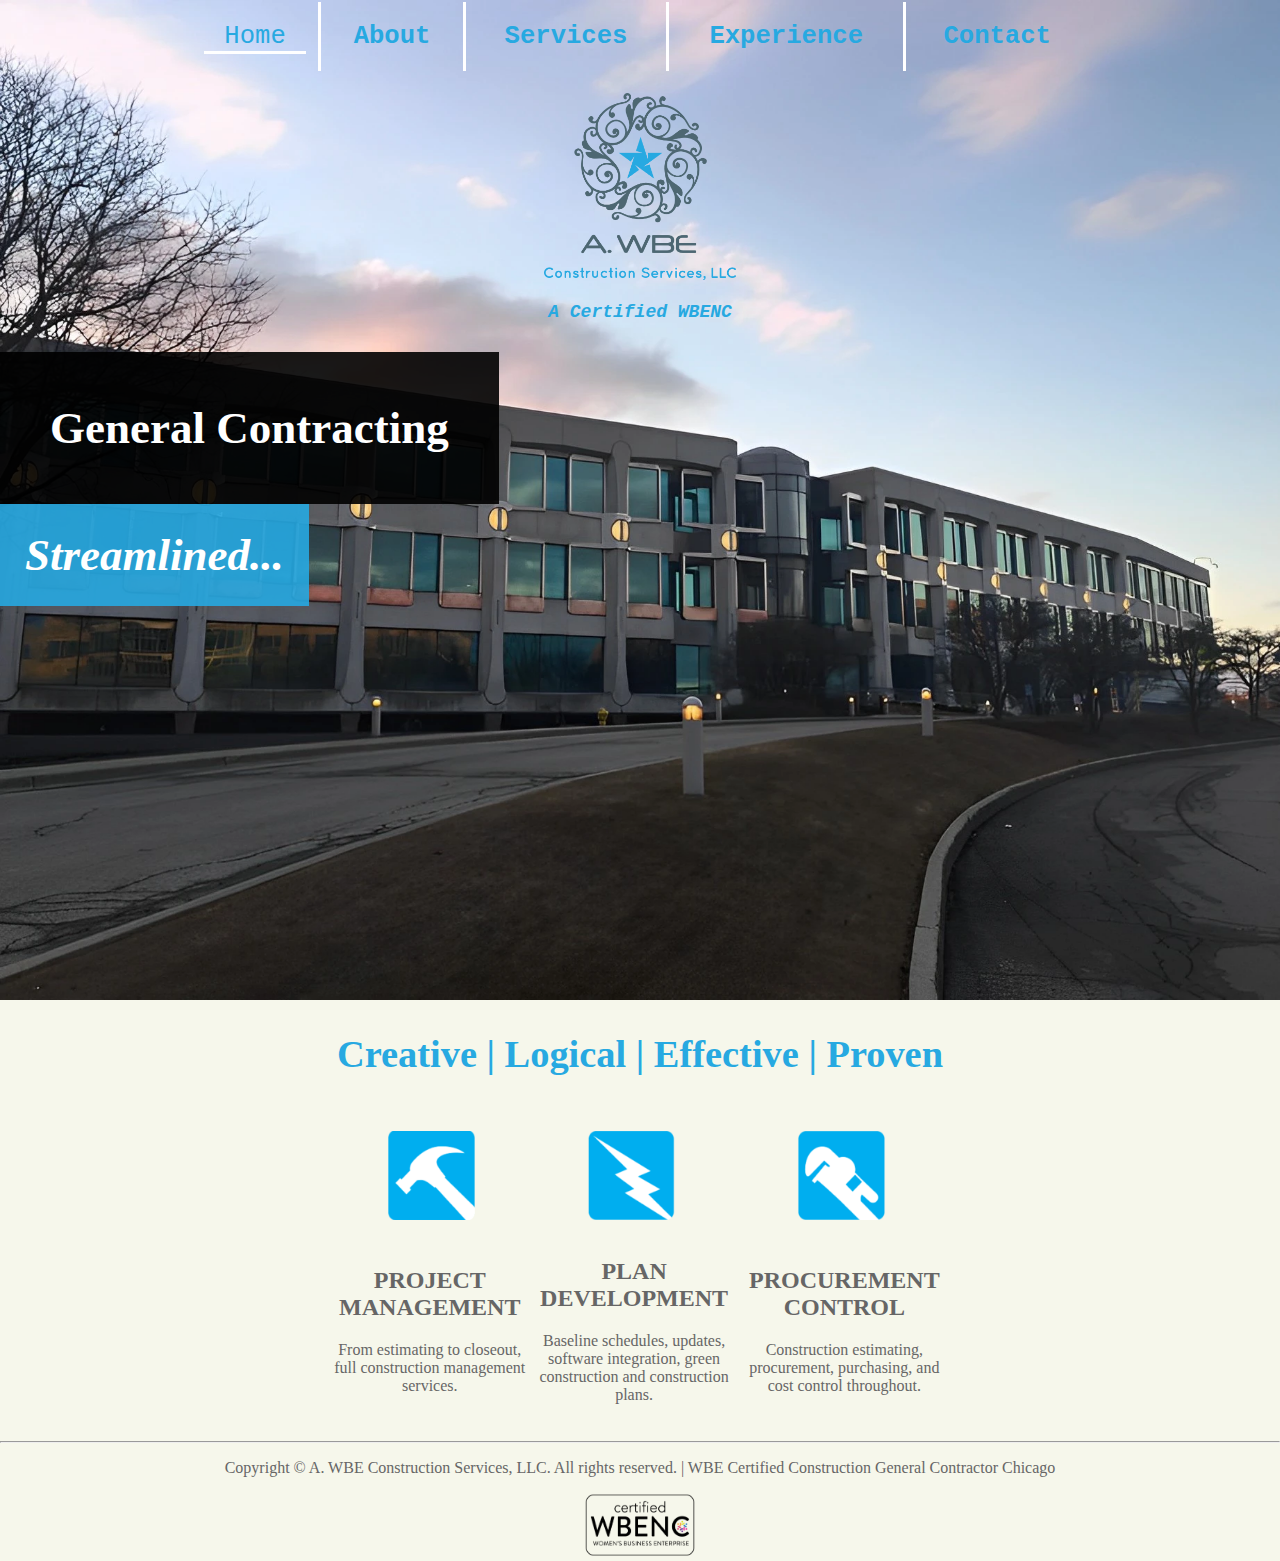
<file: index.html>
<!DOCTYPE html>

<html>

    <head>
        <title>A. WBE Construction Services, LLC</title>

        <link rel="stylesheet" type="text/css" href="style.css" />
    </head>

    <body>

        <div id="mainDiv">
            

            <table class="navBar">
                <tr>
                    <td><a id="activeNavBar" href="index.html">Home</a></td>
                    <td class="even"><a href="about.html">About</a></td>
                    <td><a href="">Services</a></td>
                    <td class="even"><a href="">Experience</a></td>
                    <td><a href="">Contact</a></td>
                </tr>
            </table>


            <img src="imgs/logo.png" class="logo">
            <h1>A Certified WBENC</h1>

            <br style="line-height: 100;">


            <h2 class="textBlurbs" id="genCon">General Contracting</h2>
            <h2 class="textBlurbs" id="stream">Streamlined...</h2>

        </div>


        <h2 id="attentionGrabbers">Creative | Logical | Effective | Proven</h2>


        <table id="points">
            <tr>
                <td><img src="imgs/projectManagement.png"></td>
                <td><img src="imgs/planDevelopment.png"></td>
                <td><img src="imgs/procurementControl.png"></td>
            </tr>
            <tr>
                <td>
                    <h2>PROJECT MANAGEMENT</h2>
                    <p>From estimating to closeout, full construction management services.</p>
                </td>
                <td>
                    <h2>PLAN DEVELOPMENT</h2>
                    <p>Baseline schedules, updates, software integration, green construction and construction plans.</p>
                </td>
                <td>
                    <h2>PROCUREMENT CONTROL</h2>
                    <p>Construction estimating, procurement, purchasing, and cost control throughout.</p>
                </td>
            </tr>

        </table>
        



        <hr>

        <p>Copyright ©  A. WBE Construction Services, LLC. All rights reserved.  |  WBE Certified Construction General Contractor Chicago</p>

        <a target="_blank" rel="noopener noreferrer" href="https://www.wbenc.org/"><img src="imgs/certified_Banner.png" class="certificationBanner"></a>

    </body>


</html>
</file>
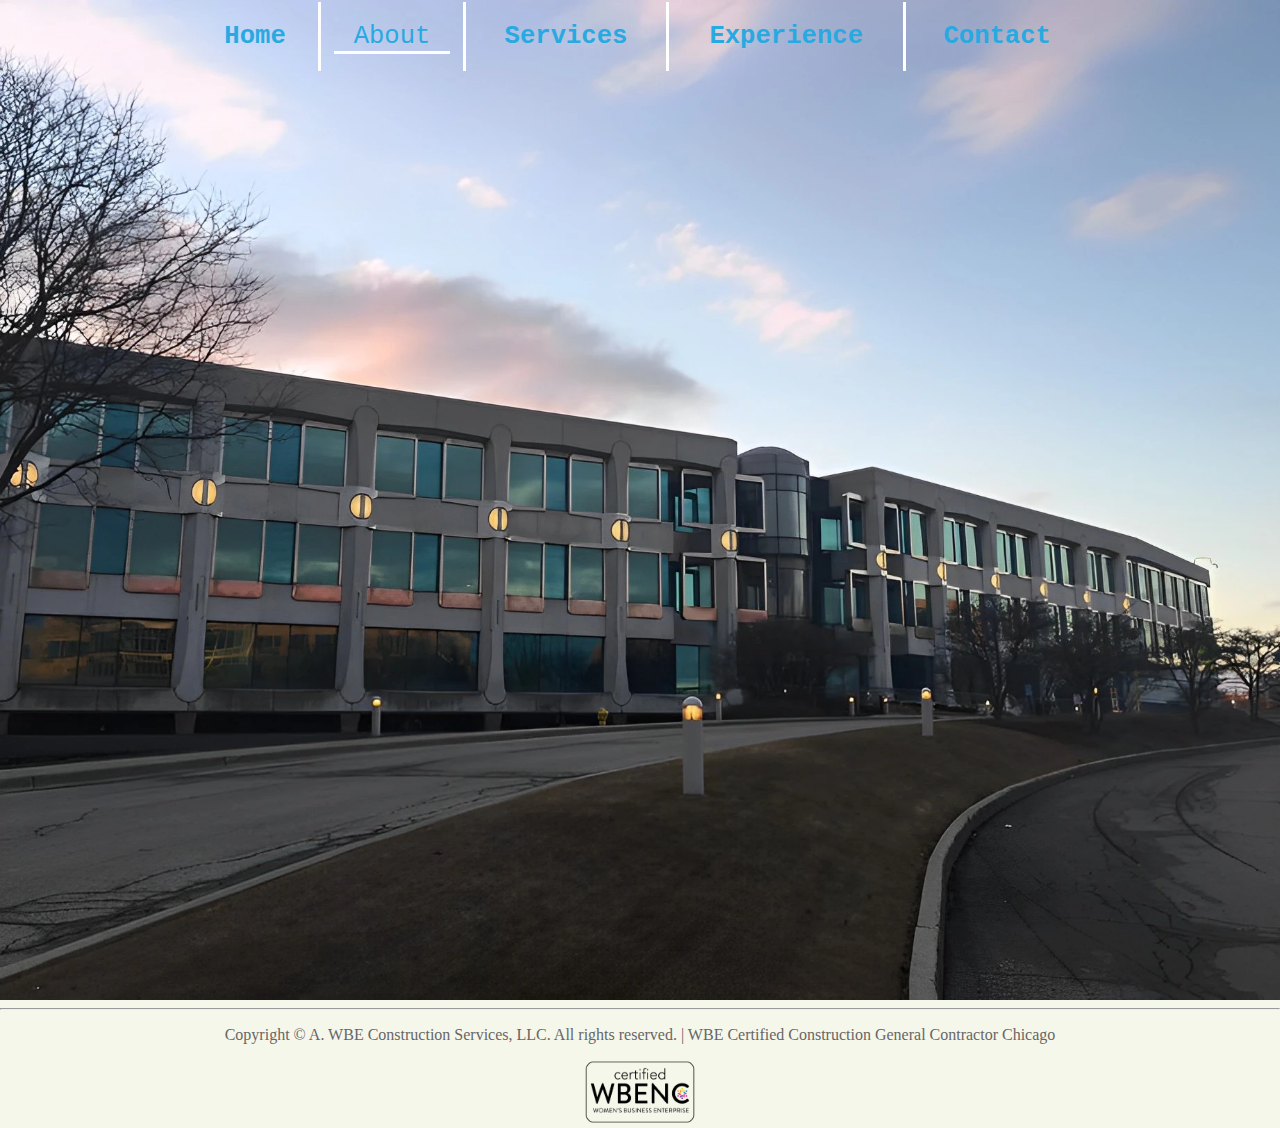
<file: about.html>
<!DOCTYPE html>

<html>

    <head>
        <title>A. WBE Construction Services, LLC</title>

        <link rel="stylesheet" type="text/css" href="style.css" />
    </head>

    <body>

        <div id="mainDiv">
            

            <table class="navBar">
                <tr>
                    <td><a href="index.html">Home</a></td>
                    <td class="even"><a id="activeNavBar" href="">About</a></td>
                    <td><a href="">Services</a></td>
                    <td class="even"><a href="">Experience</a></td>
                    <td><a href="">Contact</a></td>
                </tr>
            </table>

        </div>


        
        



        <hr>

        <p>Copyright ©  A. WBE Construction Services, LLC. All rights reserved.  |  WBE Certified Construction General Contractor Chicago</p>

        <a target="_blank" rel="noopener noreferrer" href="https://www.wbenc.org/"><img src="imgs/certified_Banner.png" class="certificationBanner"></a>

    </body>


</html>
</file>
<file: style.css>
#mainDiv {
    padding: 0;
    margin: 0;
    box-sizing: border-box;
    
    background-image: url(imgs/home_background.webp);
    background-repeat: no-repeat;
    background-size:cover ;
    height: 1000px;



}

.logo{

    display: block;
    margin-left: auto;
    margin-right: auto;
    padding: 10px;
    padding-top: 20px;
    width: 15vw;

}

.certificationBanner {
    height: 5vw;


}

body {
    background-color: #F6F7EB;
    margin: 0;

text-align: center;

    /* #F6F7EB*/
}

h1 {
    text-align: center;
    font-family: monospace;
    color: #27a9e1;
    font-style: italic;
    font-size: 2vmin;
}

#mainDiv .textBlurbs {

    color: white;
    width: fit-content;
    margin: 0;
    font-size: 5vmin;

}

#mainDiv #genCon {
    background-color: rgba(0, 0, 0, .9);
    padding:  50px 50px 50px 50px;
}

#mainDiv #stream {
    background-color: rgba(39, 169, 225, .9);
    padding:  25px 25px 25px 25px;
    font-style:italic;
}

#attentionGrabbers {
    text-align: center;
    font-size: 3vw;
    color: rgb(39, 169, 225);
    font-family: impact;
}

#points {
    margin-left: auto;
    margin-right: auto;
    width: 50%;
    padding: 10px;
    text-align: center;
}

#points img {
    display:inline-block;
    margin:5px 20px;
    padding:5px;

    width: 8vw;
    height: 7vw;
    
}

#points td {
    width:min-content;
}

#points h2, p {
    color: #666666;
}


.navBar a{
    font-family: monospace;
    padding: 100px 20px 0px 20px;
    font-weight: bolder;
    font-size: 2vw;
    color:rgb(39, 169, 225);
    border-bottom: 3px solid transparent;
    text-decoration: none;
    
}

.navBar td {
    padding: 20px 0px 20px 0px;
}



.navBar a:hover {
    border-bottom: 3px solid white;
    color: white;
    font-weight: normal;
    cursor: pointer;
    font-style:italic;
}

.navBar a:active {
    color: #27a9e1;
}

.navBar {
    margin-left: auto;
    margin-right: auto;
    width: 70%;
}

#activeNavBar {
    border-bottom: 3px solid white;
    font-weight: normal;
}

.even {
    border-left:3px solid white ;
    border-right:3px solid white ;
}
</file>
